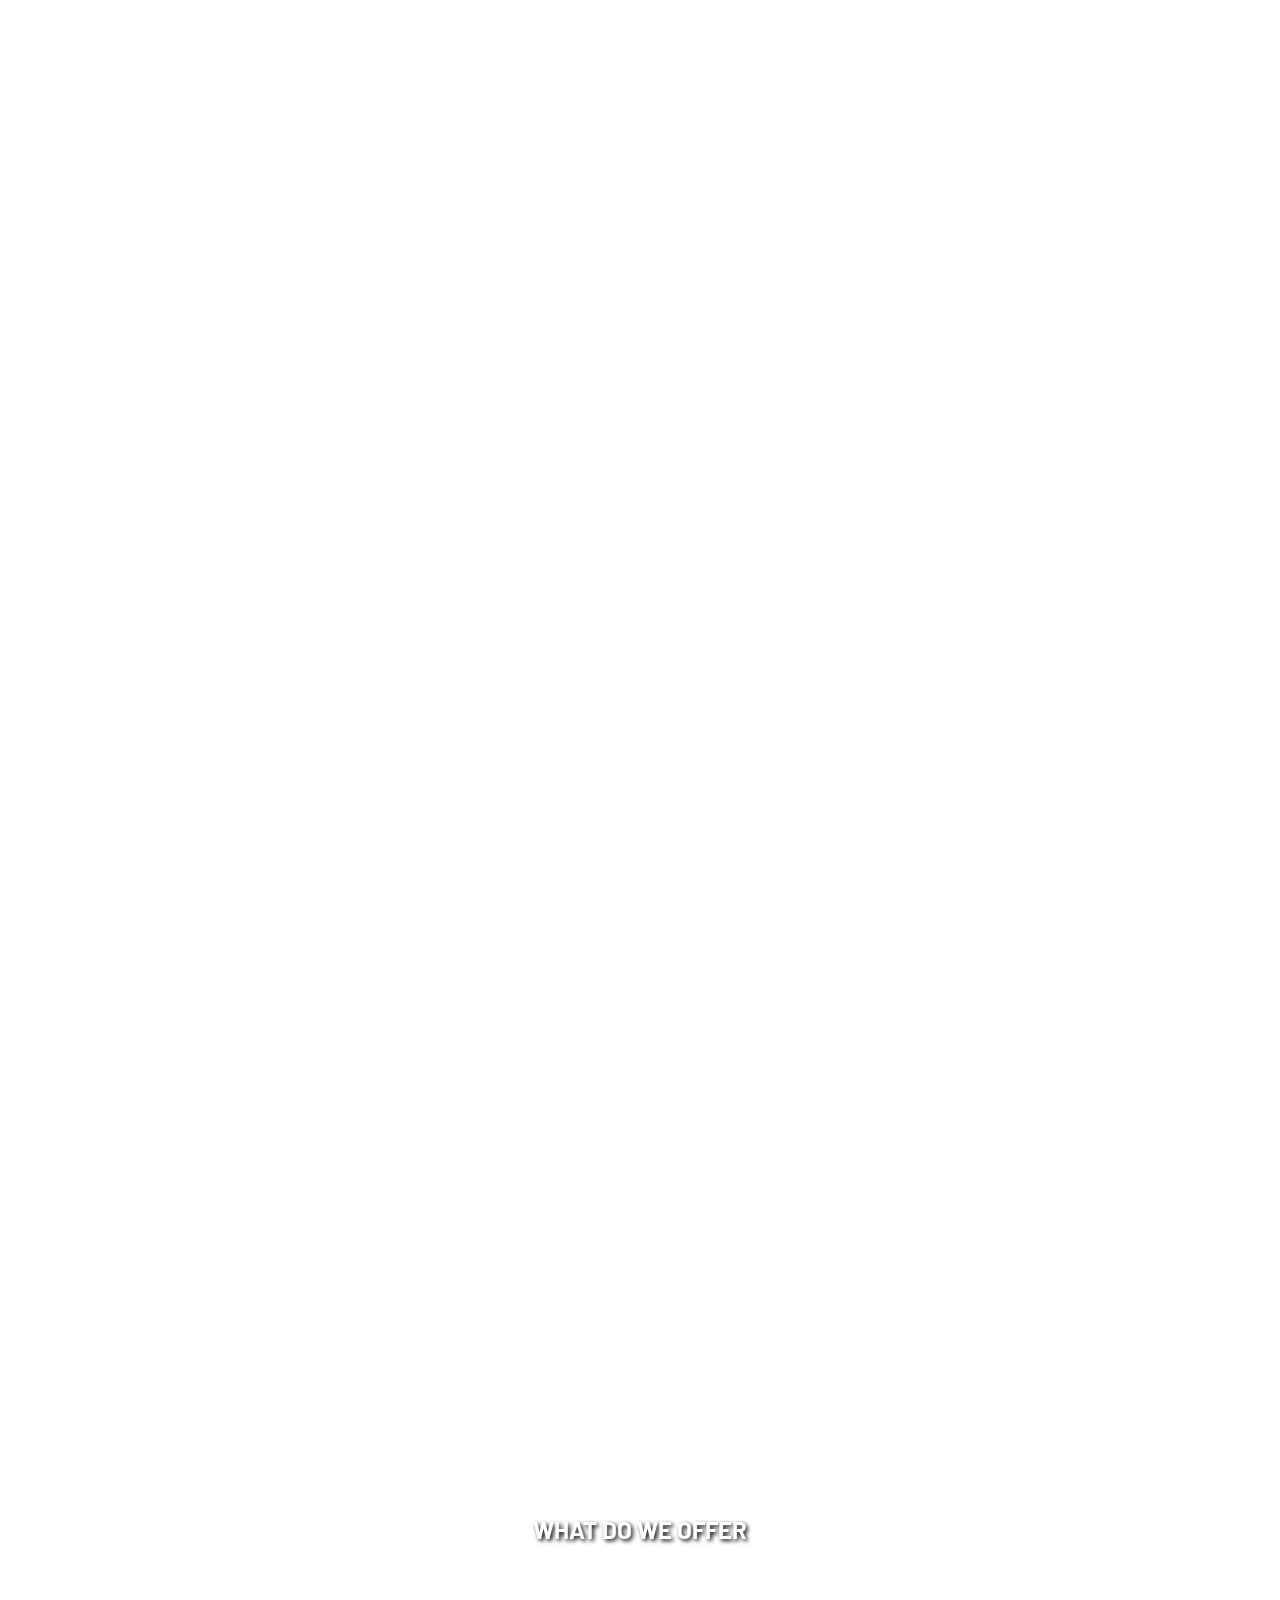
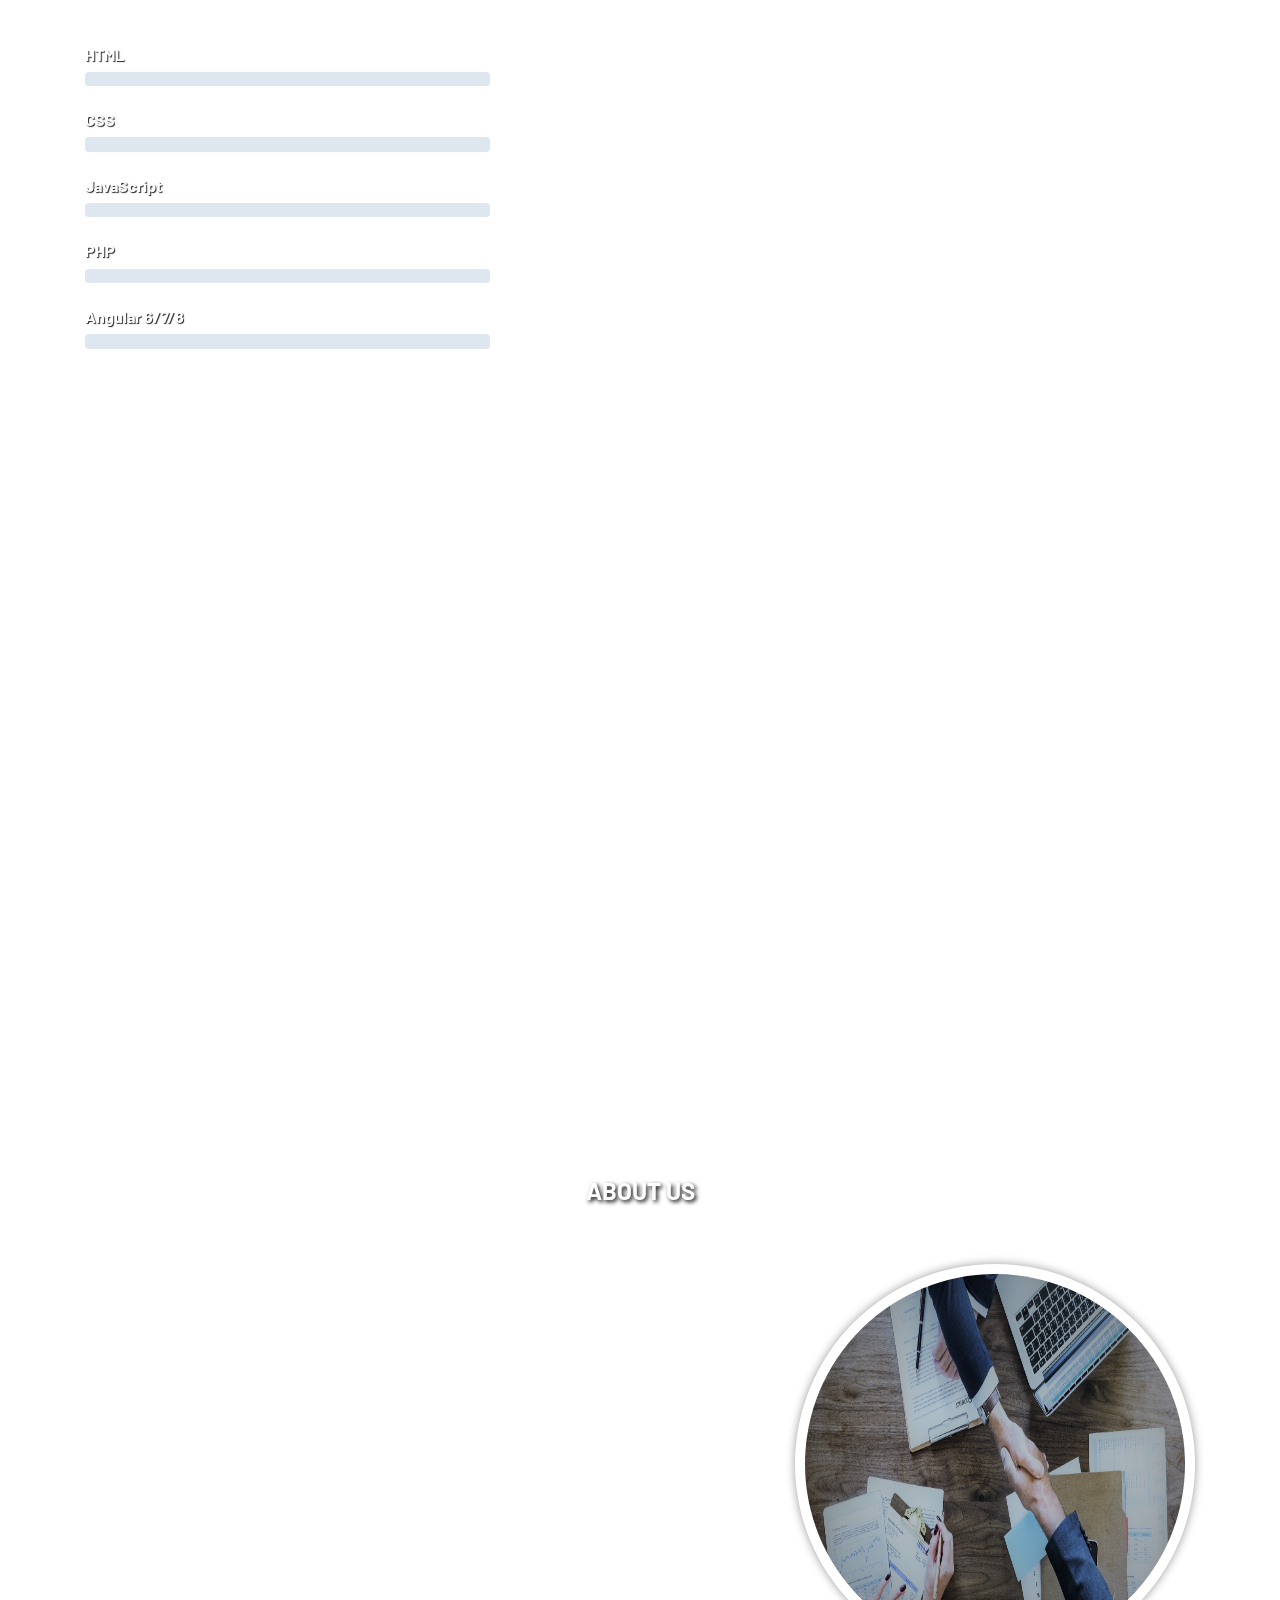
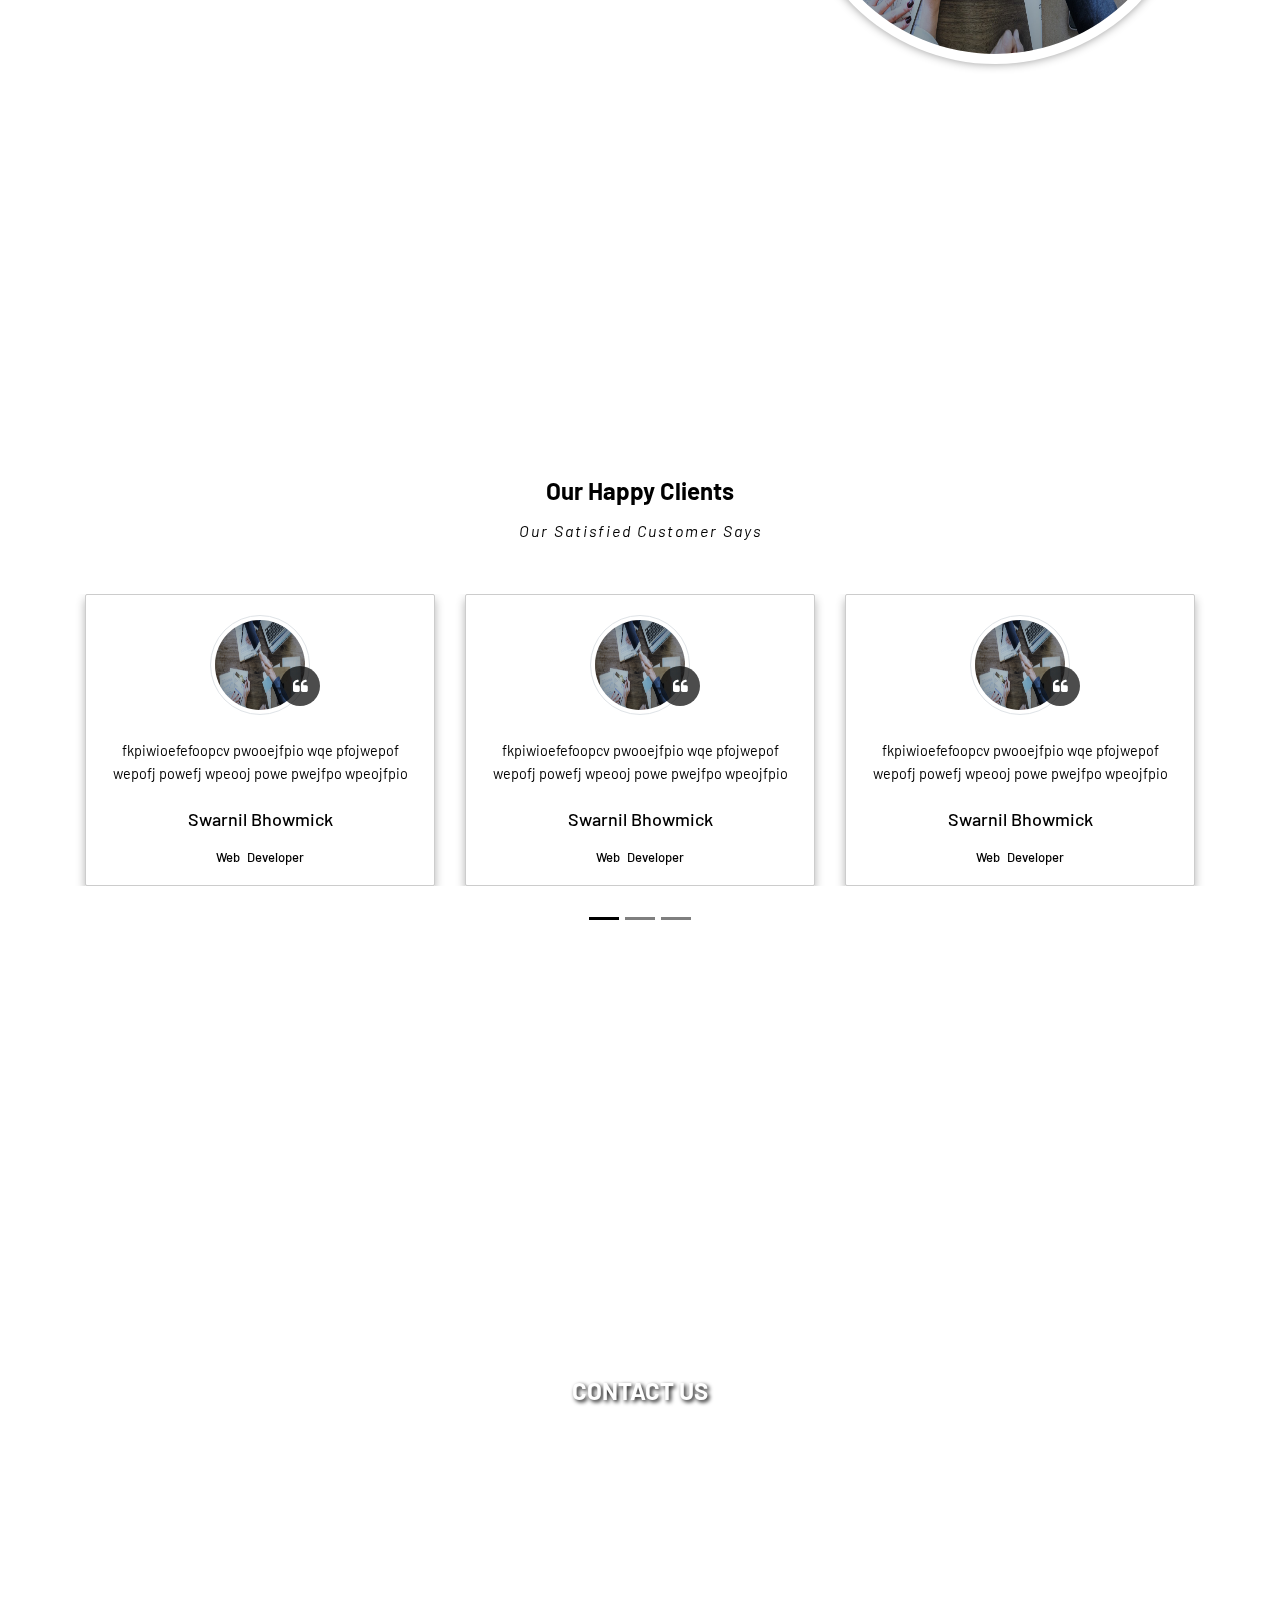
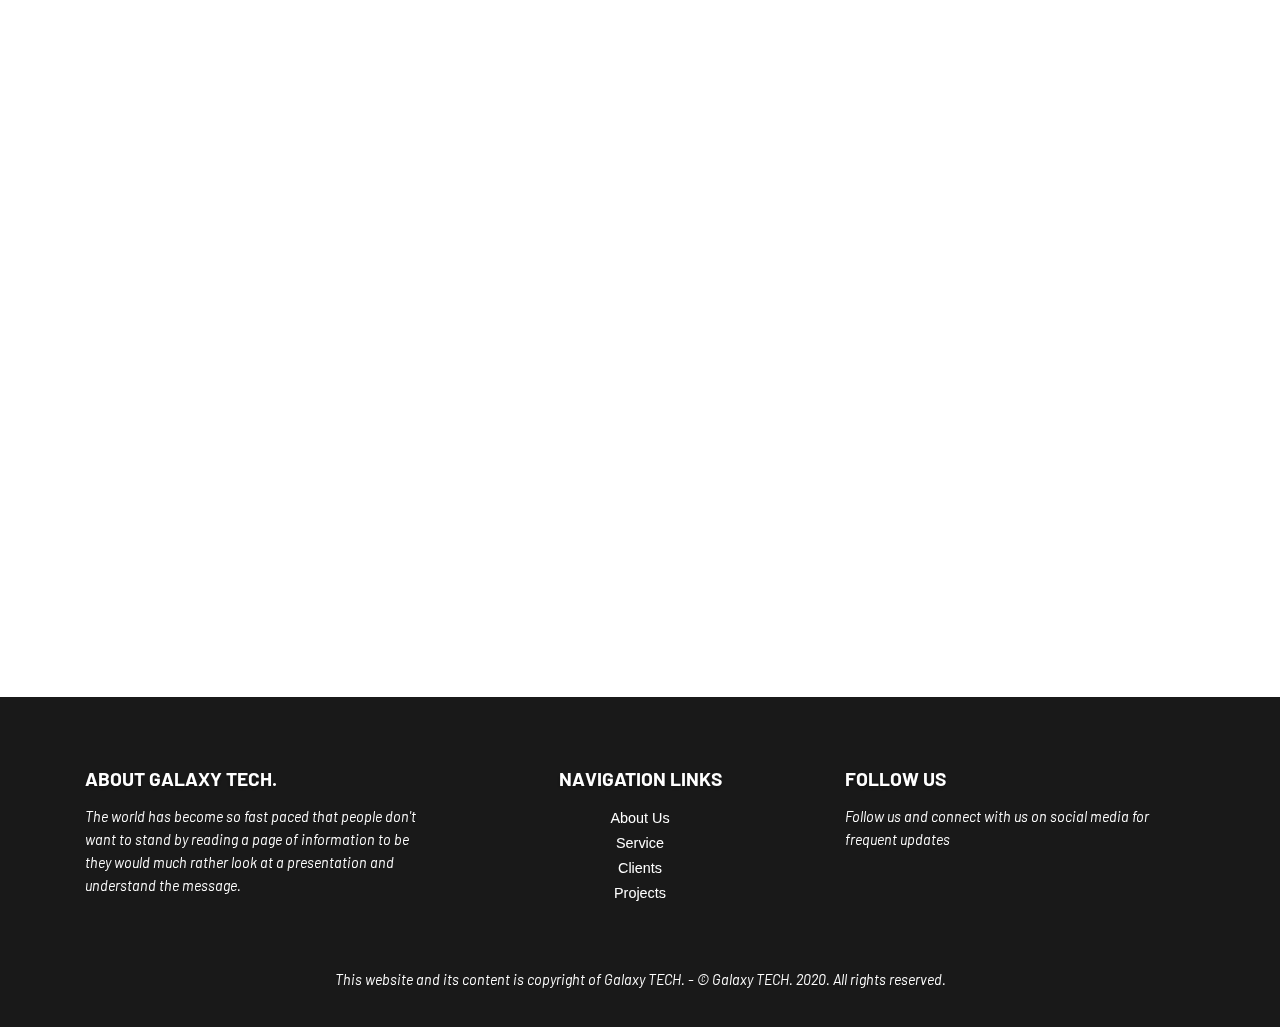
<file: (Galaxy Tech)Basic/index.html>
<!DOCTYPE html>
<html lang="en">

<head>
    <meta charset="utf-8">
    <meta http-equiv="X-UA-Compatible" content="IE=edge">
    <meta name="viewport" content="width=device-width, initial-scale=1">
    <title>Galaxy TECH.</title>
    <link rel="stylesheet" href="css/bootstrap.min.css">
    <link rel="stylesheet" href="css/styles.css">
    <link rel="stylesheet" href="css/animate.min.css">
    <link rel="stylesheet" href="https://cdnjs.cloudflare.com/ajax/libs/font-awesome/4.7.0/css/font-awesome.min.css" integrity="sha256-eZrrJcwDc/3uDhsdt61sL2oOBY362qM3lon1gyExkL0=" crossorigin="anonymous" />
    <link href="https://fonts.googleapis.com/css2?family=Barlow:ital,wght@0,100;0,200;0,300;0,400;0,500;0,600;0,700;0,800;0,900;1,100;1,200;1,300;1,400;1,500;1,600;1,700;1,800;1,900&display=swap" rel="stylesheet">
</head>

<body>

    <div class="loader_bg">
        <div class="loader"></div>
    </div>

    <div class="header" data-parallax="scroll" data-z-index="-100" data-speed="0.2" data-image-src="images/wallpaperflare.com_wallpaper-1.jpg" id="topheader">
        <nav class="navbar navbar-expand-lg navbar-light fixed-top" id="header-nav">
            <div class="container">
                <a class="navbar-brand logo" href="#" title="Our official logo">
                    <h2>Galaxy TECH.</h2>
                </a>
                <button class="navbar-toggler custom-toggler" type="button" data-toggle="collapse" data-target="#navbarSupportedContent" aria-controls="navbarSupportedContent" aria-expanded="false" aria-label="Toggle navigation">
    <span class="navbar-toggler-icon"></span>
  </button>

                <div class="collapse navbar-collapse" id="navbarSupportedContent">
                    <ul class="navbar-nav ml-auto" id="menu">
                        <li class="nav-item active">
                            <a class="nav-link" href="#topheader">Home<span class="sr-only">(current)</span></a>
                        </li>
                        <li class="nav-item">
                            <a class="nav-link" href="#servicediv">Services</a>
                        </li>
                        <li class="nav-item">
                            <a class="nav-link" href="#aboutus">About Us</a>
                        </li>
                        <li class="nav-item">
                            <a class="nav-link" href="#clientsdiv">Clients</a>
                        </li>
                        <li class="nav-item">
                            <a class="nav-link" href="#contactid">Contact</a>
                        </li>
                        <li class="nav-item">
                            <a class="nav-link" href="#subs-id">Subscribe</a>
                        </li>
                    </ul>
                </div>
            </div>
        </nav>

        <section class="header-section">
            <div class="company-slogan center-div">
                <h1 class="font-weight-bold">Building the Future with Tech.</h1>
                <div class="Moto text-uppercase">
                    <p>See What Makes Us Different</p>
                </div>
                <div class="header-buttons">
                    <a href="#aboutus" title="Who are we?">About Us</a>
                    <a href="#contactid" title="contact us">Contact Us</a>
                </div>
            </div>
            <div class="icon-bar">
                <ul>
                    <li><a href="" target="_blank"><i class="fa fa-facebook"></i><span>Facebook</span></a></li>
                    <li><a href="" target="_blank"><i class="fa fa-twitter"></i><span>Twitter</span></a></li>
                    <li><a href="" target="_blank"><i class="fa fa-instagram"></i><span>Instagram</span></a></li>
                    <li><a href="" target="_blank"><i class="fa fa-linkedin"></i><span>Linkedin</span></a></li>
                </ul>
            </div>
        </section>
    </div>

    <!--******************** Header Part End **********************-->

    <!--******************* Three extra header div starts *****************-->

    <header class="header-extradiv">
        <div class="container">
            <div class="row">
                <div class="extradiv col-lg-4 col-md-4 col-12 wow animate__animated animate__fadeInLeft">
                    <i class="fa-2x fa fa-desktop" aria-hidden="true"></i>
                    <h2> Easy To Use</h2>
                    <p>sjjbvsu ubvlxvnou hvonvosu vsj ncvos uh vsjnc vo uhsv kdvoknw pwijvpwk pwirjvwk pwieu wygiu ouhgoqh shvkj ;weof oho dhvoqj heoow oiehfownv peipkdn pkvpon piepqkv pvpd pqevpqv</p>
                </div>

                <div class="extradiv col-lg-4 col-md-4 col-12 wow animate__animated animate__fadeIn">
                    <i class="fa-2x fa fa-trophy" aria-hidden="true"></i>
                    <h2> Awsome Design</h2>
                    <p>sjjbvsu ubvlxvnou hvonvosu vsj ncvos uh vsjnc vo uhsv kdvoknw pwijvpwk pwirjvwk pwieu wygiu ouhgoqh shvkj ;weof oho dhvoqj heoow oiehfownv peipkdn pkvpon piepqkv pvpd pqevpqv</p>
                </div>

                <div class="extradiv col-lg-4 col-md-4 col-12 wow animate__animated animate__fadeInRight">
                    <i class="fa-2x fa fa-magic" aria-hidden="true"></i>
                    <h2> Easy To Customize</h2>
                    <p>sjjbvsu ubvlxvnou hvonvosu vsj ncvos uh vsjnc vo uhsv kdvoknw pwijvpwk pwirjvwk pwieu wygiu ouhgoqh shvkj ;weof oho dhvoqj heoow oiehfownv peipkdn pkvpon piepqkv pvpd pqevpqv</p>
                </div>
            </div>
        </div>
    </header>

    <!--******************* Three extra header div ends *****************-->

    <!--******************* The Service Section Starts *******************-->

    <section class="service-offers parallaxlite heading-css" id="servicediv">
        <div class="container headings text-center">
            <h1 class="text-center font-weight-bold">WHAT DO WE OFFER</h1>
            <p class="text-center info">lkandcn pejvk wjvpq [ojvpq [qoejvpqj [qeojpoqj [qoejv</p>
        </div>

        <div class="container">
            <div class="row">
                <div class="col-lg-6 col-md-12 col-10 prog-edit">
                    <div class="names my-3 offset-2 offset-md-2 offset-lg-0">
                        <h1>HTML</h1>
                        <div class="progress w-75">
                            <div class="progress-bar wow" style="width:100%">100%</div>
                        </div>
                    </div>

                    <div class="names my-3 offset-2 offset-md-2 offset-lg-0">
                        <h1>CSS</h1>
                        <div class="progress w-75">
                            <div class="progress-bar bg-success wow" style="width:80%">80%</div>
                        </div>
                    </div>

                    <div class="names my-3 offset-2 offset-md-2 offset-lg-0">
                        <h1>JavaScript</h1>
                        <div class="progress w-75">
                            <div class="progress-bar bg-info wow" style="width:70%">70%</div>
                        </div>
                    </div>

                    <div class="names my-3 offset-2 offset-md-2 offset-lg-0">
                        <h1>PHP</h1>
                        <div class="progress w-75">
                            <div class="progress-bar bg-warning wow" style="width:60%">60%</div>
                        </div>
                    </div>

                    <div class="names my-3 offset-2 offset-md-2 offset-lg-0">
                        <h1>Angular 6/7/8</h1>
                        <div class="progress w-75">
                            <div class="progress-bar bg-danger wow" style="width:75%">75%</div>
                        </div>
                    </div>
                </div>

                <div class="col-lg-6 col-md-12 col-12 servicediv">
                    <div class="row wow animate__animated animate__fadeInDown">
                        <div class="col-lg-2 col-2 service-icons">
                            <i class="fa-3x fa fa-desktop" aria-hidden="true"></i>
                        </div>
                        <div class="col-lg-10 col-10">
                            <h2>Website Development</h2>
                            <p>ov piep iqeio qpievpi iejvpq pjeqvpq qejp oje- 0ihvu9 0ihi0 vo- oje pworjpo w[orkpw [wrkb[ [rkb[w w[rkb[wo w</p>
                        </div>
                    </div>

                    <div class="row wow animate__animated animate__fadeInDown">
                        <div class="col-lg-2 col-2 service-icons">
                            <i class="fa-3x fa fa-wifi" aria-hidden="true"></i>
                        </div>
                        <div class="col-lg-10 col-10">
                            <h2>Digital Marketing</h2>
                            <p>ov piep iqeio qpievpi iejvpq pjeqvpq qejp oje- 0ihvu9 0ihi0 vo- oje oje pworjpo w[orkpw [wrkb[ [rkb[w w[rkb[wo w</p>
                        </div>
                    </div>

                    <div class="row wow animate__animated animate__fadeInDown">
                        <div class="col-lg-2 col-2 service-icons">
                            <i class="fa-3x fa fa-phone" aria-hidden="true"></i>
                        </div>
                        <div class="col-lg-10 col-10">
                            <h2>Support 24/7</h2>
                            <p>ov piep iqeio qpievpi iejvpq pjeqvpq qejp oje- 0ihvu9 0ihi0 vo- oje oje pworjpo w[orkpw [wrkb[ [rkb[w w[rkb[wo w</p>
                        </div>
                    </div>
                </div>
            </div>
        </div>
    </section>

    <!--******************* The Service Section ends *******************-->

    <!--******************* Project done starts **********************-->

    <section class="project-work wow">
        <div class="container headings text-center">
            <p class="text-center font-weight-bold text-capitalize info">More Than 2000 websites created</p>
        </div>

        <div class="container d-flex justify-content-around align-items-center text-center">
            <div>
                <h1 class="count">1500</h1>
                <p>CMS Installation</p>
            </div>

            <div>
                <h1 class="count">200</h1>
                <p>Awards won</p>
            </div>

            <div>
                <h1 class="count">700</h1>
                <p>Happy Clints</p>
            </div>

            <div>
                <h1 class="count">500</h1>
                <p>Working On</p>
            </div>
        </div>
    </section>
    <!--******************* Project done ends **********************-->

    <!--******************* About us starts ***************-->

    <section class="heading-css about-us" data-parallax="scroll" data-z-index="-100" data-speed="0.2" data-image-src="images/charles-forerunner-3fPXt37X6UQ-unsplash-2.jpg" id="aboutus">
        <div class="container headings text-center">
            <h1 class="text-center font-weight-bold text-uppercase">About Us</h1>
            <p class="pt-1 info">djc wpejpq wejpwiw eq qoejp</p>
        </div>

        <div class="container aboutus-edit">
            <img src="images/wallpaperflare.com_wallpaper-1.jpg" alt="Galaxy TECH.">
            <h3>We are the designers</h3>
            <p>Lorem ipsum dolor sit amet, consectetur adipiscing elit. Phasellus imperdiet, nulla et dictum interdum, nisi lorem egestas odio, vitae scelerisque enim ligula venenatis dolor. Maecenas nisl est, ultrices nec congue eget, auctor vitae massa.
                Fusce luctus vestibulum augue ut aliquet. Mauris ante ligula, facilisis sed ornare eu, lobortis in odio. Praesent convallis urna a lacus interdum ut hendrerit risus congue. Nunc sagittis 9wudh uhvwu uefy w8ehw iwuhefuihw iuwheuiuw uhefiweiw
                ew eiw<br>
                <br> Lorem ipsum dolor sit amet, consectetur adipiscing elit. Phasellus imperdiet, nulla et dictum interdum, nisi lorem egestas odio, vitae scelerisque enim ligula venenatis dolor. Maecenas nisl est, ultrices nec congue eget, auctor vitae
                massa. Fusce luctus vestibulum augue ut aliquet. Mauris ante ligula, facilisis sed ornare eu, lobortis in odio. Praesent convallis urna a lacus interdum ut hendrerit risus congue. Nunc sagittis dictum nisi, sed ullamcorper ipsum dignissim
                ac. In at libero sed nunc venenatis imperdiet sed ornare turpis. Donec vitae dui eget tellus gravida venenatis. Integer fringilla congue eros non fermentum</p>
        </div>
    </section>

    <!--******************* About us ends **********************-->

    <!--******************* Happy clients starts **********************-->

    <section class="happyclients" id="clientsdiv">
        <div class="container headings text-center">
            <h1 class="text-center font-weight-bold">Our Happy Clients</h1>
            <P class="text-capitalize pt-1 info">Our Satisfied Customer Says</P>
        </div>

        <div id="demo" class="carousel slide" data-ride="carousel">

            <!-- Indicators -->
            <ul class="carousel-indicators">
                <li data-target="#demo" data-slide-to="0" class="active"></li>
                <li data-target="#demo" data-slide-to="1"></li>
                <li data-target="#demo" data-slide-to="2"></li>
            </ul>

            <!-- The slideshow -->
            <div class="carousel-inner container">
                <div class="carousel-item active">
                    <div class="row">
                        <div class="col-lg-4 col-md-4 col-12">
                            <div class="box">
                                <a href="#"><img src="images/wallpaperflare.com_wallpaper-1.jpg" class="img-fluid img-thumbnail"></a>
                                <p class="m-4">fkpiwioefefoopcv pwooejfpio wqe pfojwepof wepofj powefj wpeooj powe pwejfpo wpeojfpio</p>
                                <h1>Swarnil Bhowmick</h1>
                                <h2>Web Developer</h2>
                            </div>
                        </div>

                        <div class="col-lg-4 col-md-4 col-12">
                            <div class="box">
                                <a href="#"><img src="images/wallpaperflare.com_wallpaper-1.jpg" class="img-fluid img-thumbnail"></a>
                                <p class="m-4">fkpiwioefefoopcv pwooejfpio wqe pfojwepof wepofj powefj wpeooj powe pwejfpo wpeojfpio</p>
                                <h1>Swarnil Bhowmick</h1>
                                <h2>Web Developer</h2>
                            </div>
                        </div>

                        <div class="col-lg-4 col-md-4 col-12">
                            <div class="box">
                                <a href="#"><img src="images/wallpaperflare.com_wallpaper-1.jpg" class="img-fluid img-thumbnail"></a>
                                <p class="m-4">fkpiwioefefoopcv pwooejfpio wqe pfojwepof wepofj powefj wpeooj powe pwejfpo wpeojfpio</p>
                                <h1>Swarnil Bhowmick</h1>
                                <h2>Web Developer</h2>
                            </div>
                        </div>
                    </div>
                </div>
                <div class="carousel-item">
                    <div class="row">
                        <div class="col-lg-4 col-md-4 col-12">
                            <div class="box">
                                <a href="#"><img src="images/wallpaperflare.com_wallpaper-1.jpg" class="img-fluid img-thumbnail"></a>
                                <p class="m-4">fkpiwioefefoopcv pwooejfpio wqe pfojwepof wepofj powefj wpeooj powe pwejfpo wpeojfpio</p>
                                <h1>Swarnil Bhowmick</h1>
                                <h2>Web Developer</h2>
                            </div>
                        </div>

                        <div class="col-lg-4 col-md-4 col-12">
                            <div class="box">
                                <a href="#"><img src="images/wallpaperflare.com_wallpaper-1.jpg" class="img-fluid img-thumbnail"></a>
                                <p class="m-4">fkpiwioefefoopcv pwooejfpio wqe pfojwepof wepofj powefj wpeooj powe pwejfpo wpeojfpio</p>
                                <h1>Swarnil Bhowmick</h1>
                                <h2>Web Developer</h2>
                            </div>
                        </div>

                        <div class="col-lg-4 col-md-4 col-12">
                            <div class="box">
                                <a href="#"><img src="images/wallpaperflare.com_wallpaper-1.jpg" class="img-fluid img-thumbnail"></a>
                                <p class="m-4">fkpiwioefefoopcv pwooejfpio wqe pfojwepof wepofj powefj wpeooj powe pwejfpo wpeojfpio</p>
                                <h1>Swarnil Bhowmick</h1>
                                <h2>Web Developer</h2>
                            </div>
                        </div>
                    </div>
                </div>
                <div class="carousel-item">
                    <div class="row">
                        <div class="col-lg-4 col-md-4 col-12">
                            <div class="box">
                                <a href="#"><img src="images/wallpaperflare.com_wallpaper-1.jpg" class="img-fluid img-thumbnail"></a>
                                <p class="m-4">fkpiwioefefoopcv pwooejfpio wqe pfojwepof wepofj powefj wpeooj powe pwejfpo wpeojfpio</p>
                                <h1>Swarnil Bhowmick</h1>
                                <h2>Web Developer</h2>
                            </div>
                        </div>

                        <div class="col-lg-4 col-md-4 col-12">
                            <div class="box">
                                <a href="#"><img src="images/wallpaperflare.com_wallpaper-1.jpg" class="img-fluid img-thumbnail"></a>
                                <p class="m-4">fkpiwioefefoopcv pwooejfpio wqe pfojwepof wepofj powefj wpeooj powe pwejfpo wpeojfpio</p>
                                <h1>Swarnil Bhowmick</h1>
                                <h2>Web Developer</h2>
                            </div>
                        </div>

                        <div class="col-lg-4 col-md-4 col-12">
                            <div class="box">
                                <a href="#"><img src="images/wallpaperflare.com_wallpaper-1.jpg" class="img-fluid img-thumbnail"></a>
                                <p class="m-4">fkpiwioefefoopcv pwooejfpio wqe pfojwepof wepofj powefj wpeooj powe pwejfpo wpeojfpio</p>
                                <h1>Swarnil Bhowmick</h1>
                                <h2>Web Developer</h2>
                            </div>
                        </div>
                    </div>
                </div>
            </div>

            <!-- Left and right controls -->
            <a class="carousel-control-prev" href="#demo" data-slide="prev">
                <span class="carousel-control-prev-icon"></span>
            </a>
            <a class="carousel-control-next" href="#demo" data-slide="next">
                <span class="carousel-control-next-icon"></span>
            </a>

        </div>
    </section>

    <!--******************* Happy clients ends **********************-->

    <!--******************* contact us starts **********************-->

    <section class="heading-css contact-us parallaxlite" id="contactid">
        <div class="container headings text-center">
            <h1 class="text-center font-weight-bold text-uppercase">Contact Us</h1>
            <p class="text-center info">We're Here To Help And Answer Any Question You Might Have. Email us and keep up to date with our latest news</p>
        </div>

        <div class="flow-control container">
            <div class="row offset-md-0 offset-lg-0">
                <div class="col-lg-6 col-md-12 col-10 contact-form wow animate__animated animate__fadeInRight">
                    <div>
                        <i class="fa fa-map-marker"></i><span class="info"> 221B Baker Street, London </span><br></a>
                        <i class="fa fa-phone"></i><span class="info"> +91 8348887749 </span><br>
                        <i class="fa fa-envelope"></i><span class="info"> buybfaubcuy@gmail.com </span><br>
                    </div>
                </div>

                <div class="col-lg-6 col-md-12 col-12">
                    <div class="input-part wow animate__animated animate__fadeInLeft">
                        <form action="" method="POST">
                            <input name="Name" type="text" class="name1" placeholder="Your Name" required>
                            <input name="Phone" type="text" class="name2" placeholder="Phone No."><br>
                            <input name="Email" type="Email" class="email" placeholder="Email" required><br>
                            <input name="Subject" type="text" class="subject" placeholder="Subject of this message"><br>
                            <textarea name="Message" class="massage" placeholder="Message" rows="5" required></textarea><br>
                            <button type="submit" class="submit">Send Message</button>
                        </form>
                    </div>
                </div>
            </div>
        </div>
    </section>

    <!--******************* contact us ends **********************-->

    <!--******************* newsletter starts **********************-->

    <section class="newsletter wow animate__animated animate__flipInX" id="subs-id">
        <div class="container headings text-center">
            <h1 class="text-center font-weight-bold text-uppercase">Subscribe to our newsletter</h1>
            <p class="info">For business professionals caught between high OEM price and mediocre print and design output.</p>
        </div>

        <div class="container">
            <div class="row">
                <div class="col-lg-8 offset-lg-2 col-12">
                    <form action="" method="POST">
                        <div class="input-group mb-3">
                            <input name="Subscriber" type="Email" class="form-control news-input" placeholder="Your Email" required>
                            <div class="input-group-append">
                                <button class="input-group-text" type="submit">Subscribe</button>
                            </div>
                        </div>
                    </form>
                </div>
            </div>
        </div>
    </section>

    <!--******************* newsletter ends **********************-->

    <!--******************* footer starts **********************-->

    <footer class="footer-section">
        <div class="container">
            <div class="row">
                <div class="col-lg-4 col-md-6 col-12 footer-div">
                    <div>
                        <h3>ABOUT GALAXY TECH.</h3>
                        <p>The world has become so fast paced that people don't want to stand by reading a page of information to be they would much rather look at a presentation and understand the message.</p>
                    </div>
                </div>

                <div class="col-lg-4 col-md-6 col-12 footer-div text-center">
                    <div>
                        <h3>NAVIGATION LINKS</h3>
                        <li><a href="#aboutus">About Us</a></li>
                        <li><a href="#servicediv">Service</a></li>
                        <li><a href="#clientsdiv">Clients</a></li>
                        <li><a href="#contactid">Projects</a></li>
                    </div>
                </div>

                <div class="col-lg-4 col-md-12 col-12 footer-div">
                    <div>
                        <h3 class="text-uppercase">follow us</h3>
                        <p class="mb-2">Follow us and connect with us on social media for frequent updates</p>
                        <div class="site-link wow animate__animated animate__shakeX">
                            <ul>
                                <a href="" target="_blank"><i class="fa fa-facebook-square"></i><span class="info"></span></a>
                                <a href="" target="_blank"><i class="fa fa-instagram"></i><span class="info"></span></a>
                                <a href="" target="_blank"><i class="fa fa-linkedin-square"></i><span class="info"></span></a>
                                <a href="" target="_blank"><i class="fa fa-pinterest"></i><span class="info"></span></a>
                            </ul>
                        </div>
                    </div>
                </div>
            </div>
        </div>

        <div class="mt-5 text-center">
            <p>This website and its content is copyright of Galaxy TECH. - © Galaxy TECH. 2020. All rights reserved.</p>
        </div>

        <div class="scrolltop float-right">
            <i class="fa fa-arrow-up" onclick="topFunction()" id="totop-btn"></i>
        </div>
        </div>
    </footer>
    <!--******************* footer ends **********************-->

    <!-- jQuery (Bootstrap JS plugins depend on it) -->
    <script src="js/jquery-3.6.0.min.js"></script>
    <script src="js/wow.min.js"></script>
    <script src="js/nav.js"></script>
    <script src="js/jquery.counterup.min.js"></script>
    <script src="js/jquery.waypoints.min.js"></script>
    <script src="js/parallax.min.js"></script>
    <script src="js/bootstrap.min.js"></script>
    <script src="js/script.js"></script>
</body>

</html>
</file>
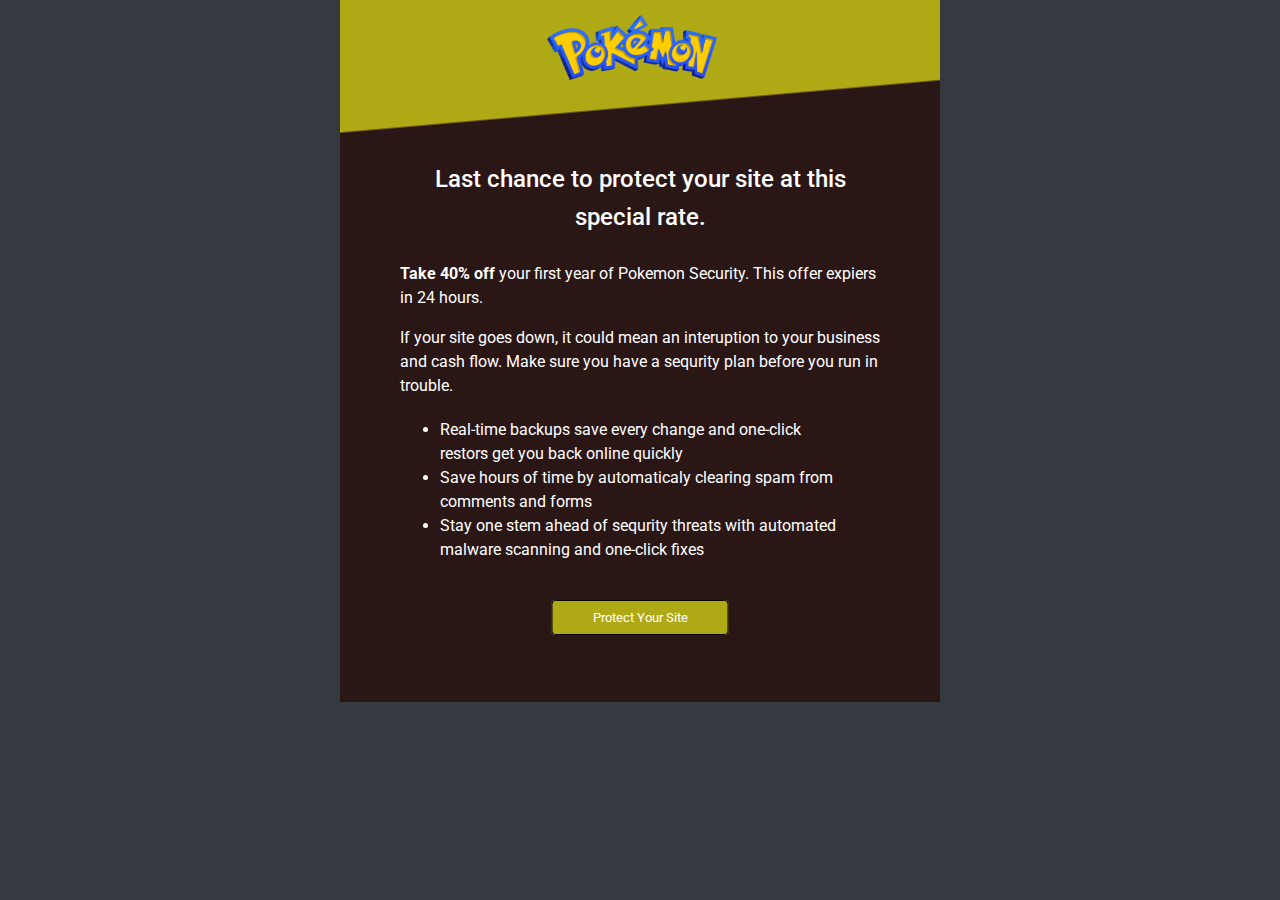
<file: ad page/Email.html>
<!DOCTYPE html>
<html lang="en">
<head>
	<meta charset="utf-8">
	<meta http-equiv="X-UA-Compatible" content="IE=edge">
	<meta name="viewport" content="width=device-width, initial-scale=1">
	<title>Email</title>
	<link rel="stylesheet" href="css/bootstrap.min.css">
  <link rel="stylesheet" href="css/styles.css">
	<link href="https://fonts.googleapis.com/css2?family=Roboto:ital,wght@0,100;0,300;0,400;0,500;0,700;0,900;1,100;1,300;1,400;1,500;1,700;1,900&display=swap" rel="stylesheet">
</head>

<body>

<div class="container">
  <div class="row">
    <div class="col-md-12 logo-content">
      <a class="navbar-brand" href="#" title="our official logo"><img id="logo" src="images/logo.png"></a>
    </div>
  </div>
</div>

<div class="container">
  <div class="row">
    <div class="col-md-12 content">
      <div class="container alignment">
      <h4 class="header-style">Last chance to protect your site at this special rate.</h4>
      <p><span style="font-weight: bold;">Take 40% off</span> your first year of Pokemon Security. This offer expiers in 24 hours.</p>
      <p>If your site goes down, it could mean an interuption to your business and cash flow. Make sure you have a sequrity plan before you run in trouble.</p>
      <ul class="list-design">
        <li>Real-time backups save every change and one-click restors get you back online quickly</li>
        <li>Save hours of time by automaticaly clearing spam from comments and forms</li>
        <li>Stay one stem ahead of sequrity threats with automated malware scanning and one-click fixes</li>
      </ul>
      <div class="container area">
        <div class="center">
          <div class="buttons">
            <a href="" title="" target="_blank" id="port-button">Protect Your Site</a> 
            <!--put the link in href part, if wnat to show anything over button on hover, put the text in title -->
          </div>
        </div>
      </div>
      </div>
    </div>
  </div>
</div>
</body>
</html>
</file>
<file: (Galaxy Tech)Basic/css/styles.css>
/************** Preloader starts **************/

.loader_bg {
    position: fixed;
    z-index: 999999;
    background: #ffffff;
    width: 100%;
    height: 100%;
}

.loader {
    border: 0 solid transparent;
    border-radius: 50%;
    width: 150px;
    height: 150px;
    position: absolute;
    top: calc(50vh - 75px);
    left: calc(50vw - 75px);
}

.loader:before,
.loader:after {
    content: '';
    border: 1em solid rgb(0, 0, 0);
    border-radius: 50%;
    width: inherit;
    height: inherit;
    position: absolute;
    top: 0;
    left: 0;
    animation: loader 2s linear infinite;
    opacity: 0;
}

.loader:before {
    animation-delay: .5s;
}

@keyframes loader {
    0% {
        transform: scale(0);
        opacity: 0;
    }
    50% {
        opacity: 1;
    }
    100% {
        transform: scale(1);
        opacity: 0;
    }
}


/************** Preloader ends **************/

html {
    scroll-behavior: smooth;
}

* {
    margin: 0;
    padding: 0;
    box-sizing: border-box;
    font-family: 'Barlow', sans-serif;
}

a {
    text-decoration: none;
}

a:hover {
    text-decoration: none;
}

li {
    list-style: none;
}

p {
    font-size: 0.9rem;
    line-height: 1.6;
    font-weight: 400;
    color: #000000;
}

.fa {
    color: rgb(255, 255, 255);
}

h1 {
    color: rgb(255, 255, 255);
}

h2 {
    font-size: 1.0rem;
    margin: 20px 0 15px 0;
    font-weight: bolder;
    line-height: 1.1;
    word-spacing: 4px;
    color: rgb(0, 0, 0);
}

.heading-css {
    padding: 80px 0;
}

.info {
    font-size: 16px;
    font-style: italic;
    letter-spacing: 2px;
}


/************** Actual css classes start **************/

.header {
    width: 100%;
    height: 100vh;
}

body {
    font-size: 16px;
    color: white;
    background-color: #ffffff;
    overflow-x: hidden;
}

#header-nav {
    border-radius: 0;
    border: 0;
    background: transparent;
    transition: 500ms ease;
}

#header-nav.scrolled {
    background: linear-gradient(90deg, rgba(0, 0, 0, 0.5) 0%, rgba(0, 0, 0, 0.5) 100%);
}

.logo h2 {
    font-size: 25px;
    color: white;
    margin-top: 10px;
    margin-bottom: 10px;
}

.navbar {
    padding: 15px 15px;
}

.nav-item a {
    color: white!important;
    text-shadow: 1px 1px 1px #222;
    font-size: 0.9rem;
    font-weight: bold;
    padding: 4px;
}

.nav-item a:hover,
.navbar-nav li.active a {
    color: black!important;
    background: white;
    text-decoration: none;
    text-shadow: none;
    border-radius: 100px;
    font-weight: bold;
    transition: 300ms ease;
}

.nav-item {
    text-align: center!important;
}

.custom-toggler .navbar-toggler-icon {
    background-image: url("data:image/svg+xml;charset=utf8,%3Csvg viewBox='0 0 32 32' xmlns='http://www.w3.org/2000/svg'%3E%3Cpath stroke='rgb(255,255,255)' stroke-width='2' stroke-linecap='round' stroke-miterlimit='10' d='M4 8h24M4 16h24M4 24h24'/%3E%3C/svg%3E");
}

.navbar-toggler {
    border: 1px solid white!important;
    padding: .25rem .50rem;
}

.header-section {
    width: 100%;
    height: inherit;
    color: black;
    text-align: center;
    position: relative;
}

.center-div {
    width: 100%;
    height: auto;
    position: absolute;
    top: 50%;
    left: 50%;
    transform: translate(-50%, -50%)!important;
    -ms-transform: translate(-50%, -50%)!important;
    -webkit-transform: translate(-50%, -50%);
}

.company-slogan h1 {
    font-family: 'Lora', serif;
    font-size: 57px;
    margin: 0;
}

.Moto p {
    word-spacing: 2.5px;
    letter-spacing: 3px;
    font-size: 0.7rem;
    line-height: 1.6;
    color: white;
    margin-bottom: 5px;
}

.header-buttons {
    margin-top: 15px;
}

.header-buttons a {
    border: 1px solid white;
    border-radius: 100px;
    margin: 0 15px;
    padding: 7px 13px;
    outline: none;
    color: white;
    font-size: 0.8rem;
    font-weight: bold;
    line-height: 1.4;
    text-align: center;
    text-shadow: 1px 1px 1px #222;
    transition: 300ms ease;
}

#port-button {
    padding: 7px 20px;
}

.header-buttons a:hover {
    border-color: white;
    color: black;
    background: white;
    font-weight: bold;
    text-decoration: none;
    box-shadow: 0 0 20px 0 rgba(0, 0, 0, 0.3);
    text-shadow: none;
}


/*************** Sticky Social Bar start *************/

.icon-bar {
    position: absolute;
    top: 55%;
    width: 70px;
    transition: all 0.3s linear;
    -webkit-transform: translateY(-55%);
    -ms-transform: translateY(-55%);
    transform: translateY(-55%);
}

.icon-bar li {
    height: 60px;
    position: relative;
}

.icon-bar li a {
    color: white;
    display: block;
    height: 100%;
    width: 80%;
    line-height: 60px;
    transition: all .3s linear;
}

.icon-bar li a i {
    position: absolute;
    top: 17px;
    left: 17px;
    font-size: 27px;
}

.icon-bar ul li a span {
    display: none;
    font-weight: bold;
    letter-spacing: 1px;
    text-transform: uppercase;
    text-align: center;
}

.icon-bar li a:hover {
    width: 170px;
}

.icon-bar ul li:hover a span {
    padding-left: 30%;
    display: block;
}


/*************** Sticky Social Bar ends *************/


/*************** extra header div start *************/

.header-extradiv {
    width: 100%;
    height: auto;
    margin: 100px 0;
    text-align: center;
}

.header-extradiv h2 {
    font-size: 20px;
}

.extradiv {
    background: #ffffff;
    border: medium none;
    padding: 50px!important;
    border-radius: 3px;
    transition: 0.3s;
}

.extradiv .fa {
    font-size: 3em!important;
    color: black;
}

.extradiv:hover {
    box-shadow: 0 0 20px 0 rgba(0, 0, 0, 0.3);
    transform: translateY(-20px);
    transition: 300ms ease;
    background-color: #f1e8e8;
}


/*************** extra header div End *************/


/*************** Service css start *************/

.service-offers {
    width: 100%;
    height: 100vh;
    background-image: linear-gradient(rgba(0, 0, 0, 0.6), rgba(0, 0, 0, 0.6)), url(../images/wallpaperflare.com_wallpaper2.jpg);
}

.service-icons {
    display: flex;
    justify-content: center;
    align-items: center;
}

#servicediv h2,
#servicediv p {
    color: white;
}

.headings {
    margin-bottom: 50px;
}

.headings h1 {
    font-size: 1.5rem;
    text-shadow: 2px 2px 4px #000000;
}

.names h1 {
    font-size: 1.0rem;
    text-shadow: 1px 1px 1px #222;
    font-weight: bold;
}

.progress {
    height: 0.9rem;
    background-color: #dee6ef;
    margin-bottom: 24px!important;
}

.parallaxlite {
    background-attachment: fixed!important;
    background-position: center!important;
    background-repeat: no-repeat!important;
    background-size: cover!important;
}

.progress-bar {
    font-weight: bolder;
}

.progress .progress-bar {
    animation-name: animateBar;
    animation-iteration-count: 1;
    animation-timing-function: ease-in-out;
    animation-duration: 1s;
}

@keyframes animateBar {
    0% {
        transform: translateX(-100%);
    }
    100% {
        transform: translateX(0);
    }
}


/*************** Service css end *************/


/******************* Project done starts **********************/

.project-work {
    margin: 100px 0;
}

.project-work p {
    color: black;
}

.project-work h1 {
    font-size: 2rem;
    text-align: center;
    color: black;
}


/******************* Project done ends **********************/


/******************* About us css starts **********************/

.about-us {
    width: 100%;
    height: 100vh;
}

.about-us p {
    color: white;
}

.aboutus-edit img {
    width: 400px;
    height: 400px;
    margin-left: 15px;
    float: right;
    position: relative;
    bottom: 30px;
    padding: 10px;
    border-radius: 50%;
    box-shadow: 0 0 10px #999999;
}

.aboutus-edit h3 {
    padding-bottom: 10px;
}

.aboutus-edit p {
    color: white;
}

.about-us {
    width: 100%;
    position: relative;
}


/******************* About us css ends **********************/


/******************* Happy clients starts **********************/

.happyclients {
    width: 100%;
    height: 100vh;
    padding: 80px 0;
}

.happyclients h1 {
    color: black;
    text-shadow: none;
}

.box {
    text-align: center;
    border: 1px solid rgba(0, 0, 0, 0.2);
    box-shadow: 0 5px 10px 0 rgba(0, 0, 0, 0.3);
    border-radius: 2px;
    transition: 0.3s ease;
}

.box:hover {
    background: #f1e8e8;
}

.carousel-indicators {
    position: absolute;
    right: 0;
    bottom: -60px!important;
}

.carousel-indicators li {
    background-color: black!important;
}

.box a {
    position: relative;
}

.box a img {
    width: 100px;
    height: 100px;
    border-radius: 50%;
    margin-top: 20px;
}

.box a:after {
    content: "\f10d";
    font-family: FontAwesome;
    width: 40px;
    height: 40px;
    border-radius: 50%;
    background: linear-gradient(90deg, rgba(0, 0, 0, 0.7) 0%, rgba(0, 0, 0, 0.7) 100%);
    color: white;
    position: absolute;
    top: 120%;
    left: 70%;
    display: flex;
    justify-content: center;
    align-items: center;
}

.box h1 {
    font-size: 18px;
    font-size: 800;
    margin-bottom: 10px;
}

.box h2 {
    font-size: 13px;
    font-weight: 500;
    margin-bottom: 20px;
}


/******************* Happy clients ends **********************/


/******************** contact us starts ***********************/

.contact-us {
    background: linear-gradient(rgba(0, 0, 0, 0.6), rgba(0, 0, 0, 0.6)), url(../images/wallpaperflare.com_wallpaper\ \(1\).jpg);
    height: 100%;
    padding-bottom: 2%;
}

.contact-us p {
    color: white;
}

.contact-form i.fa {
    font-size: 30px;
    padding: 3%;
    margin: 2%;
    color: white;
}

.contact-form i .info {
    font-size: 16px;
    font-style: italic;
    color: white;
    letter-spacing: 2px;
}

.input-part input {
    padding: 10px;
    margin: 10px;
    width: 90%;
    background-color: rgba(136, 133, 133, 0.5);
    color: white;
    border: none;
    outline: none;
}

.input-part input::placeholder {
    color: white;
    opacity: 0.6;
}

textarea {
    padding: 10px;
    margin: 10px;
    width: 90%;
    background-color: rgba(136, 133, 133, 0.5);
    color: white;
    border: none;
    outline: none;
}

textarea::placeholder {
    color: white;
    opacity: 0.6;
}

.submit {
    font-family: 'Prototype', arial;
    width: 40%;
    background: none;
    padding: 4px;
    outline: none;
    overflow: auto;
    font-size: 13px;
    font-weight: bold;
    letter-spacing: 2px;
    height: 33px;
    text-align: center;
    margin-left: 2%;
    border: 2px solid rgb(190, 190, 190);
    color: rgb(190, 190, 190);
}

.submit:hover {
    border: 1px solid #fff;
    color: black;
    cursor: pointer;
    background-color: #fff;
    transition: 300ms ease;
}


/******************** contact us ends ***********************/


/******************** newsletter starts ***********************/

.form-control {
    background-color: #f1e8e8;
    border: none;
    outline: none;
}

.form-control::placeholder {
    color: rgb(0, 0, 0);
    opacity: 0.7;
    font-weight: 600;
}

.newsletter {
    width: 100%;
    height: auto;
    margin: 80px auto;
}

.newsletter h1 {
    color: black;
    text-shadow: none;
}

.news-input {
    border-radius: 100px 0px 0px 100px;
    min-height: 30px;
    border: 1px solid #000000;
}

.input-group-text {
    font-family: 'Prototype', arial;
    color: rgb(0, 0, 0);
    background: none;
    border: 1px solid #000000;
    border-radius: 0px 100px 100px 0px;
    font-weight: bold;
    text-align: center;
    min-width: 110px;
    min-height: 30px;
}

.input-group-text:hover {
    background: linear-gradient(90deg, rgba(0, 0, 0, 0.8) 0%, rgba(0, 0, 0, 0.8) 100%);
    color: rgb(255, 255, 255);
    cursor: pointer;
    transition: 300ms ease-in-out;
}


/******************** newsletter ends ***********************/


/******************** footer starts ***********************/

.footer-section {
    width: 100%;
    height: auto;
    padding: 70px 0 20px 0;
    background: linear-gradient(90deg, rgba(0, 0, 0, 0.9) 0%, rgba(0, 0, 0, 0.9) 100%);
    position: relative;
}

.footer-section p {
    font-style: italic;
    color: white;
}

.footer-section li a {
    font-family: 'Prototype', arial;
    color: white;
    font-size: 0.9rem;
    line-height: 1.6;
    font-weight: 400;
}

.footer-section li a:hover {
    text-decoration: underline;
}

.footer-section h3 {
    margin-bottom: 15px;
    font-size: 1.2rem;
    font-weight: bold;
    text-shadow: 0 2px 5px rgba(0, 0, 0, 0.4);
}

#totop-btn {
    display: none;
    position: fixed;
    bottom: 20px;
    right: 40px;
    z-index: 99;
    border: none;
    color: #fff;
    background: linear-gradient(90deg, rgba(0, 0, 0, 0.5) 0%, rgba(0, 0, 0, 0.5) 100%);
    padding: 10px;
    border-radius: 10px;
}

#totop-btn:hover {
    color: black;
    background: #fff;
    text-shadow: none;
}

.site-link {
    width: 100%;
    height: auto;
}

.site-link a {
    margin-right: 20px;
    font-size: 30px;
}

.site-link ul a .fa:hover {
    color: #d4d4d4;
    transform: translateY(-5px);
    transition: 300ms ease;
}


/******************** footer ends ***********************/


/************** media quary starts **************/

@media screen and (max-width: 1200px) {
    .aboutus-edit img {
        bottom: 0px;
    }
}

@media screen and (max-width: 992px) {
    .company-slogan h1 {
        font-size: 47px;
    }
    .service-offers {
        height: auto;
        margin-top: 50px;
    }
    .about-us {
        height: auto;
        margin-top: 50px;
    }
    .happyclients {
        height: auto;
        margin-top: 50px;
    }
    .footer-div {
        margin: 30px 0;
    }
}

@media screen and (max-width: 768px) {
    .company-slogan h1 {
        font-size: 37px;
    }
    .prog-edit {
        left: 40px;
    }
    .about-us {
        height: auto;
        margin-top: 50px;
    }
    .aboutus-edit img {
        width: 250px;
        height: 250px;
    }
    .footer-div:nth-child(2) {
        text-align: center!important;
    }
    .contact-form {
        text-align: center;
    }
}

@media screen and (max-width: 576px) {
    .company-slogan h1 {
        font-size: 25px;
    }
}

@media screen and (max-width: 425px) {
    .icon-bar {
        display: none;
    }
    .aboutus-edit img {
        display: none;
    }
    .aboutus-edit h3 {
        text-align: center;
    }
}


/************** media quary ends **************/
</file>
<file: ad page/css/styles.css>
html {
	scroll-behavior: smooth;
}

* {
	margin: 0; 
	padding: 0; 
	box-sizing: border-box; 
	font-family: 'Roboto', sans-serif;
}

body {
  background-color: #343a40;
}

p, h4 {
	color: white;
}

.logo-content {
  max-width: 600px;
  height: 150px;
  margin: auto;
  background: white;
  padding: 10px;
  padding-top: 10px;
  text-align: center;
  background: rgb(176,169,22);
  background: linear-gradient(175deg, rgba(176,169,22,1) 65%, rgba(43,22,22,1) 66%);
}

#logo {
	width: 170px;
	height: 65px;
}

.alignment {
	padding-left: 50px;
    padding-right: 50px;
}

.content {
  max-width: 600px;
  margin: auto;
  background: white;
  padding: 10px;
  padding-top: 10px;
  text-align: left;
  background: rgb(43,22,22);
}

.header-style {
	line-height: 1.6;
	text-align: center;
	margin-bottom: 25px;
}

.list-design {
	color: white;
	margin: 20px 40px 20px 40px;
}

.buttons {
	margin-top: 20px;
	margin-bottom: 60px;
}

.buttons a {
	border: 1px solid black;
	background: #b0a916;
	border-radius: 4px;
	padding: 9px 40px;
	outline: none;
	color: white;
	font-size: 0.8rem;
	line-height: 1.4;
	text-align: center;
	transition: 300ms ease;
}

.buttons a:hover{
	border-color: white;
	color: black;
	background: white;
	text-decoration: none;
	box-shadow: 0 0 20px 0 rgba(0,0,0,0.3);
	text-shadow: none;
}

.area { 
  height: 110px;
  position: relative;
}

.center {
  margin: 0;
  position: absolute;
  top: 50%;
  left: 50%;
  -ms-transform: translate(-50%, -50%);
  transform: translate(-50%, -50%);
}
</file>
